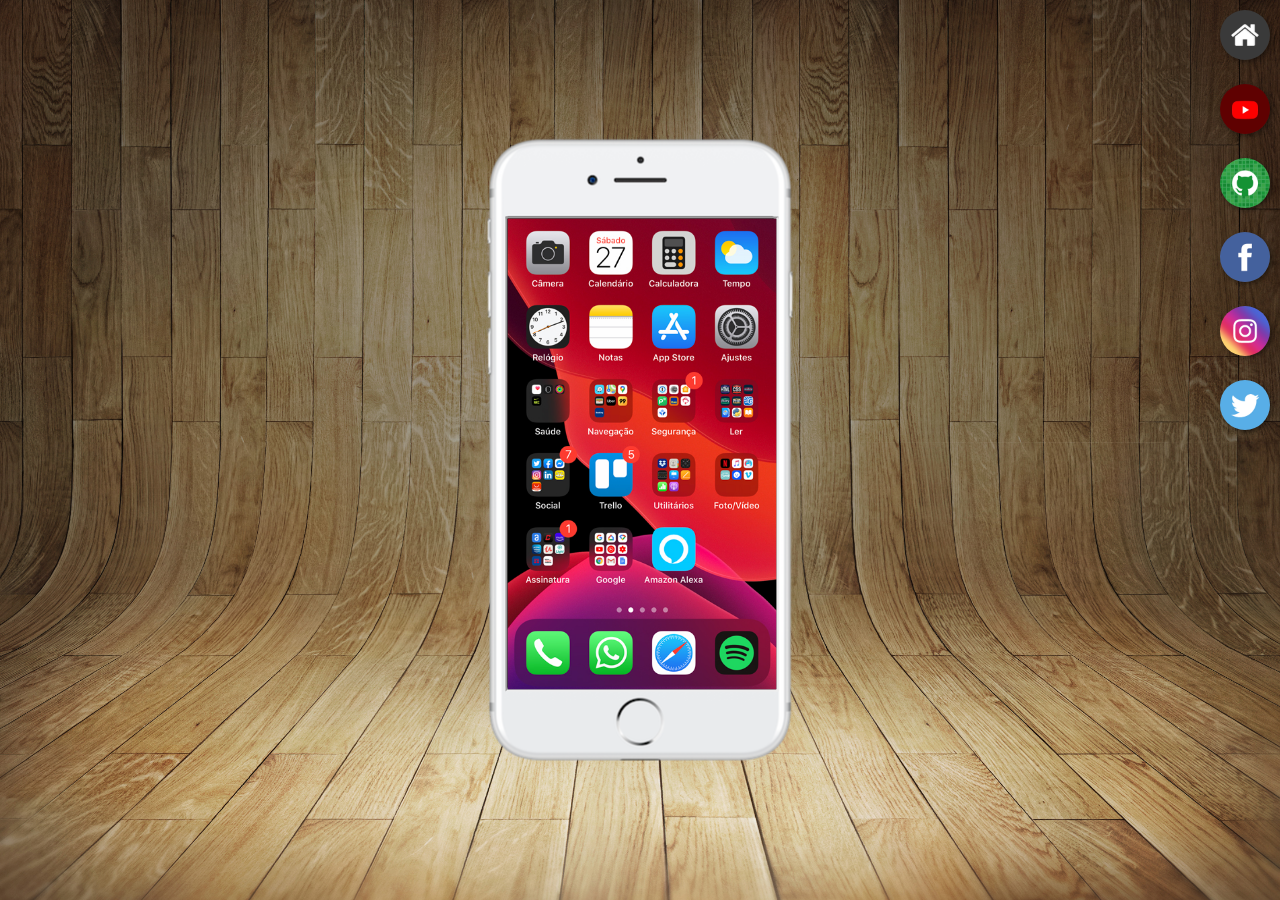
<file: index.html>
<!DOCTYPE html>
<html lang="pt-br">
<head>
    <meta charset="UTF-8">
    <meta http-equiv="X-UA-Compatible" content="IE=edge">
    <meta name="viewport" content="width=device-width, initial-scale=1.0">
    <title>Projeto Redes Sociais</title>
    <link rel="shortcut icon" href="../projeto-social/imagens/favicon.ico" type="image/x-icon">
    <link rel="stylesheet" href="estilos/style.css">
</head>
<body>
    <main>
        <section id="telefone">
            <iframe src="home.html" name="tela" id="tela" >
                Seu navegador não é compativel com isso.
            </iframe>
        </section>
        <section id="redes">
            <a href="home.html" target="tela"><img src="imagens/logo-home.jpg" alt=""></a> <br>
            <a href="#" target="tela"><img src="imagens/logo-youtube.jpg" alt=""></a> <br>
            <a href="#" target="tela"><img src="imagens/logo-github.jpg" alt=""></a> <br>
            <a href="#" target="tela"><img src="imagens/logo-facebook.jpg" alt=""></a> <br>
            <a href="#" target="tela"><img src="imagens/logo-instagram.jpg" alt=""></a> <br>
            <a href="#" target="tela"><img src="imagens/logo-twitter.jpg" alt=""></a>
        </section>
    </main>
</body>
</html>
</file>
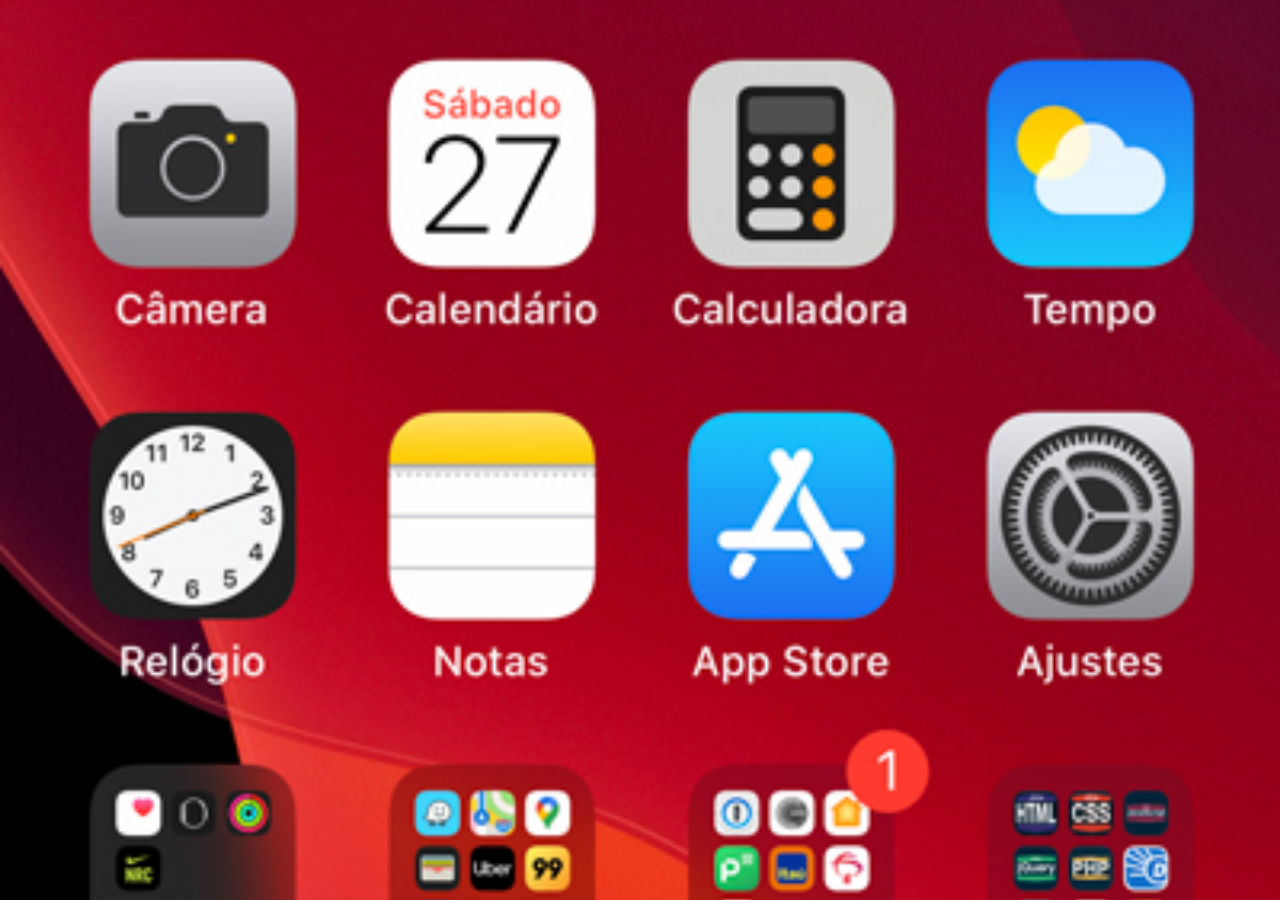
<file: home.html>
<!DOCTYPE html>
<html lang="en">
<head>
    <meta charset="UTF-8">
    <meta http-equiv="X-UA-Compatible" content="IE=edge">
    <meta name="viewport" content="width=device-width, initial-scale=1.0">
    <title>Home</title>
    <style>
        * {
            margin: 0px;
            padding: 0px;
        }

        body {
            width: 100vw;
            height: 100vh;
            background: black url('/imagens/tela-home.jpg') no-repeat top center;
            background-size: cover;
        }
    </style>
</head>
<body>
    
</body>
</html>
</file>
<file: estilos/style.css>
@charset "UTF-8";

* {
    margin: 0px;
    padding: 0px;
}

html, body {
    margin: 0px;
    padding: 0px;
    height: 100vh;
    width: 100vw;
    
    background-color: black;
}

body {
    background: url('../imagens/fundo-madeira.jpg') no-repeat top center;
    background-size: cover;
    background-attachment: fixed;
}

main {
    position: relative;
    height:100vh;  
    
}

section#telefone {
    position: absolute;
    top: 50%;
    left: 50%;
    transform: translate(-50%, -50%);
    height: 627px;
    width: 311px;
    background: url('../imagens/frame-iphone.png') no-repeat; 
}

iframe#tela {
    position: relative;
    top: 80px;
    left: 21px;
    width: 269px;
    height: 471px;
    
}
section#redes {
    text-align: right;
}

section#redes img {
    width: 50px;
    margin: 10px;
    border-radius: 50%;
    box-shadow: 2px 2px 5px rgba(0, 0, 0, 0.432);
    box-sizing: border-box;
}

section#redes img:hover {
    border: 2px solid rgba(255, 255, 255, 0.603);
    transform: translate(-3px, -3px);
    box-shadow:5px 5px 10px rgba(0, 0, 0, 0.582) ;
    transition: transform .4s, border .4s;
}
</file>
